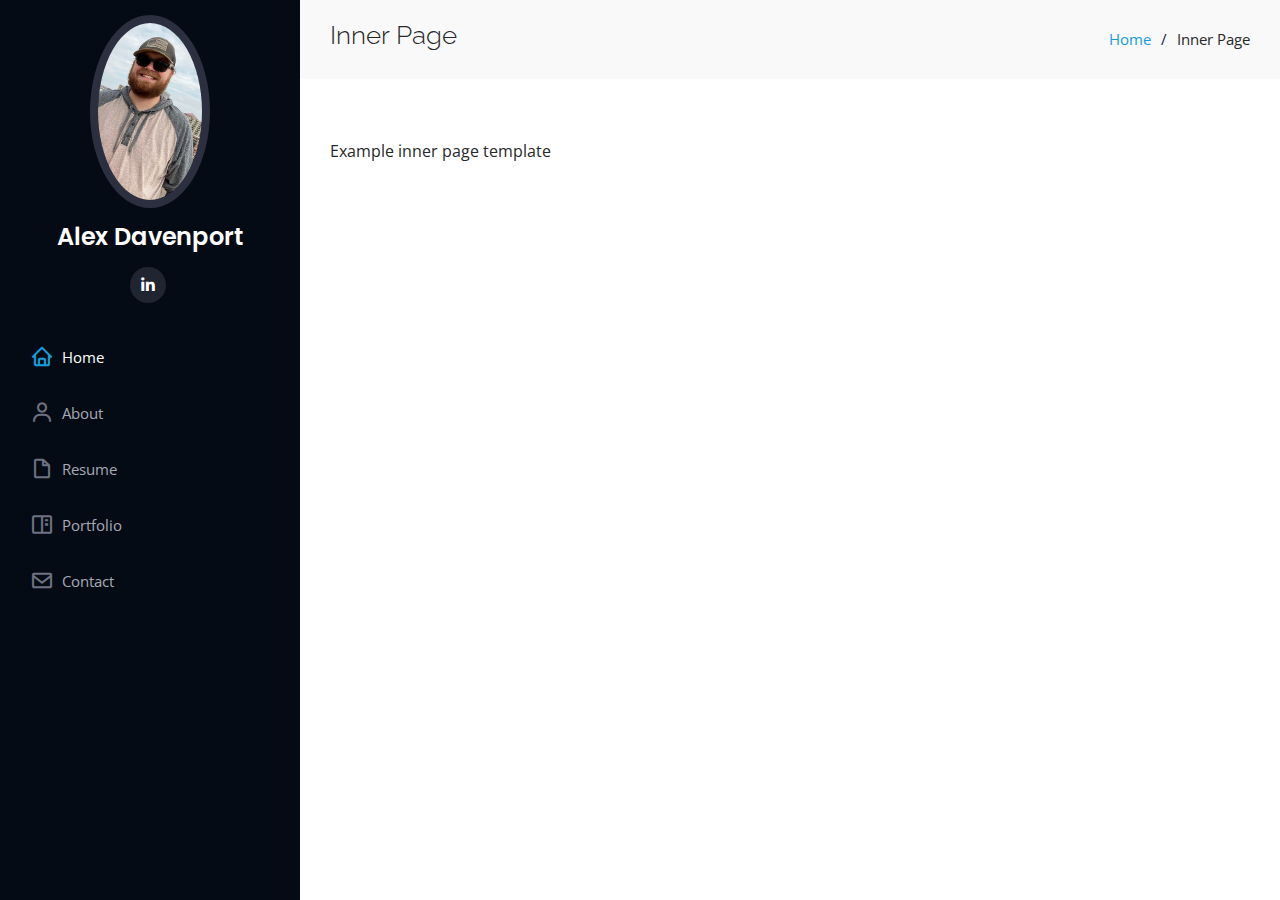
<file: PersonalSite/inner-page.html>
<!DOCTYPE html>
<html lang="en">

<head>
  <meta charset="utf-8">
  <meta content="width=device-width, initial-scale=1.0" name="viewport">

  <title>Inner Page - iPortfolio Bootstrap Template</title>
  <meta content="" name="description">
  <meta content="" name="keywords">

  <!-- Favicons -->
  <link href="assets/img/favicon.png" rel="icon">
  <link href="assets/img/apple-touch-icon.png" rel="apple-touch-icon">

  <!-- Google Fonts -->
  <link href="https://fonts.googleapis.com/css?family=Open+Sans:300,300i,400,400i,600,600i,700,700i|Raleway:300,300i,400,400i,500,500i,600,600i,700,700i|Poppins:300,300i,400,400i,500,500i,600,600i,700,700i" rel="stylesheet">

  <!-- Vendor CSS Files -->
  <link href="assets/vendor/aos/aos.css" rel="stylesheet">
  <link href="assets/vendor/bootstrap/css/bootstrap.min.css" rel="stylesheet">
  <link href="assets/vendor/bootstrap-icons/bootstrap-icons.css" rel="stylesheet">
  <link href="assets/vendor/boxicons/css/boxicons.min.css" rel="stylesheet">
  <link href="assets/vendor/glightbox/css/glightbox.min.css" rel="stylesheet">
  <link href="assets/vendor/swiper/swiper-bundle.min.css" rel="stylesheet">

  <!-- Template Main CSS File -->
  <link href="assets/css/style.css" rel="stylesheet">

  <!-- =======================================================
  * Template Name: iPortfolio
  * Updated: Jul 27 2023 with Bootstrap v5.3.1
  * Template URL: https://bootstrapmade.com/iportfolio-bootstrap-portfolio-websites-template/
  * Author: BootstrapMade.com
  * License: https://bootstrapmade.com/license/
  ======================================================== -->
</head>

<body>

  <!-- ======= Mobile nav toggle button ======= -->
  <i class="bi bi-list mobile-nav-toggle d-xl-none"></i>

  <!-- ======= Header ======= -->
  <header id="header">
    <div class="d-flex flex-column">

      <div class="profile">
        <img src="assets/img/IMG_6214.jpg" alt="" class="img-fluid rounded-circle">
        <h1 class="text-light"><a href="index.html">Alex Davenport</a></h1>
        <div class="social-links mt-3 text-center">
          <a href="#" class="linkedin"><i class="bx bxl-linkedin"></i></a>
        </div>
      </div>

      <nav id="navbar" class="nav-menu navbar">
        <ul>
          <li><a href="#hero" class="nav-link scrollto active"><i class="bx bx-home"></i> <span>Home</span></a></li>
          <li><a href="#about" class="nav-link scrollto"><i class="bx bx-user"></i> <span>About</span></a></li>
          <li><a href="#resume" class="nav-link scrollto"><i class="bx bx-file-blank"></i> <span>Resume</span></a></li>
          <li><a href="#portfolio" class="nav-link scrollto"><i class="bx bx-book-content"></i> <span>Portfolio</span></a></li>
          <li><a href="#contact" class="nav-link scrollto"><i class="bx bx-envelope"></i> <span>Contact</span></a></li>
        </ul>
      </nav><!-- .nav-menu -->
    </div>
  </header><!-- End Header -->

  <main id="main">

    <!-- ======= Breadcrumbs ======= -->
    <section class="breadcrumbs">
      <div class="container">

        <div class="d-flex justify-content-between align-items-center">
          <h2>Inner Page</h2>
          <ol>
            <li><a href="index.html">Home</a></li>
            <li>Inner Page</li>
          </ol>
        </div>

      </div>
    </section><!-- End Breadcrumbs -->

    <section class="inner-page">
      <div class="container">
        <p>
          Example inner page template
        </p>
      </div>
    </section>

  </main><!-- End #main -->

  <!-- ======= Footer ======= -->
  <footer id="footer">
    <div class="container">
    </div>
  </footer><!-- End  Footer -->

  <a href="#" class="back-to-top d-flex align-items-center justify-content-center"><i class="bi bi-arrow-up-short"></i></a>

  <!-- Vendor JS Files -->
  <script src="assets/vendor/purecounter/purecounter_vanilla.js"></script>
  <script src="assets/vendor/aos/aos.js"></script>
  <script src="assets/vendor/bootstrap/js/bootstrap.bundle.min.js"></script>
  <script src="assets/vendor/glightbox/js/glightbox.min.js"></script>
  <script src="assets/vendor/isotope-layout/isotope.pkgd.min.js"></script>
  <script src="assets/vendor/swiper/swiper-bundle.min.js"></script>
  <script src="assets/vendor/typed.js/typed.umd.js"></script>
  <script src="assets/vendor/waypoints/noframework.waypoints.js"></script>
  <script src="assets/vendor/php-email-form/validate.js"></script>

  <!-- Template Main JS File -->
  <script src="assets/js/main.js"></script>

</body>

</html>
</file>
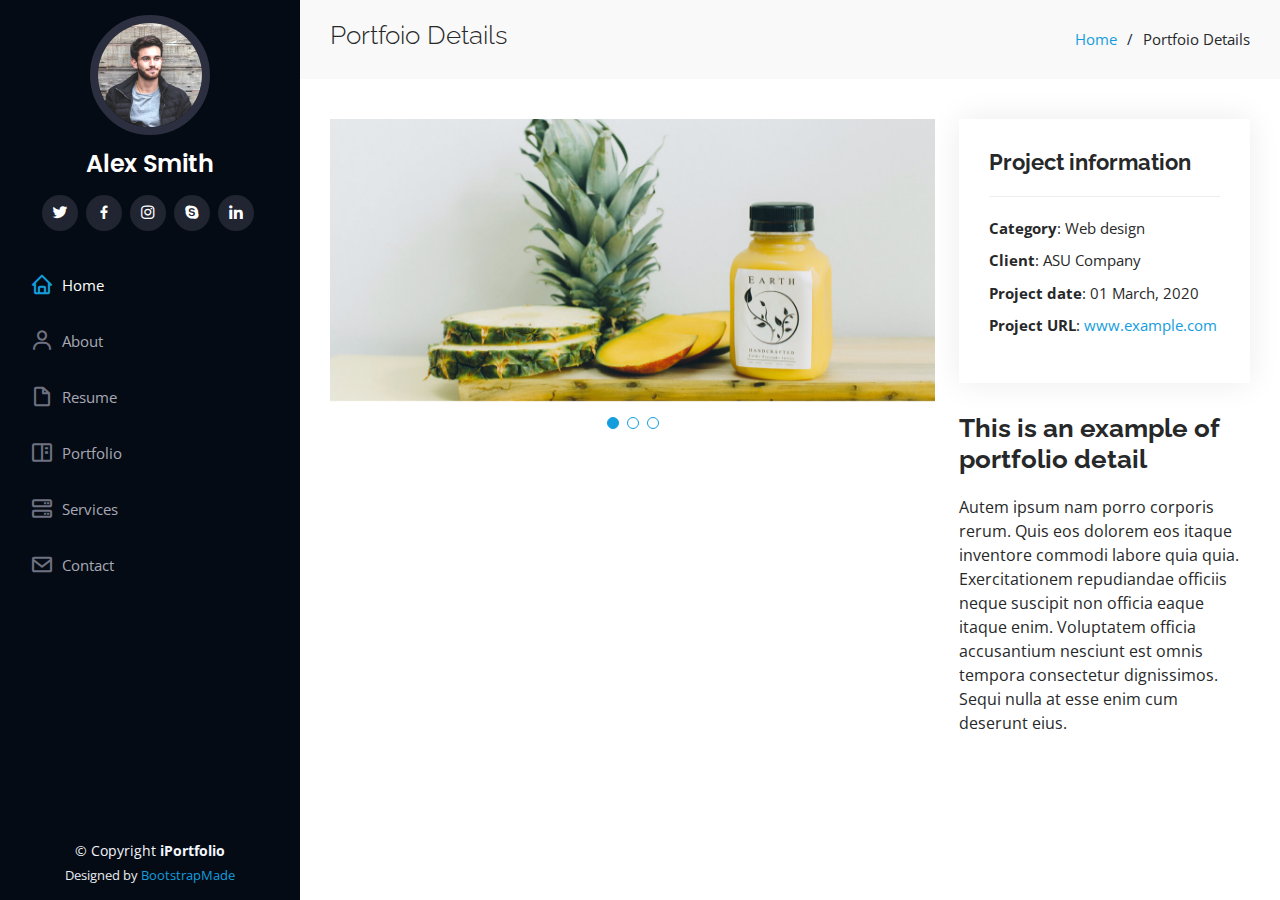
<file: PersonalSite/portfolio-details.html>
<!DOCTYPE html>
<html lang="en">

<head>
  <meta charset="utf-8">
  <meta content="width=device-width, initial-scale=1.0" name="viewport">

  <title>Portfolio Details - iPortfolio Bootstrap Template</title>
  <meta content="" name="description">
  <meta content="" name="keywords">

  <!-- Favicons -->
  <link href="assets/img/favicon.png" rel="icon">
  <link href="assets/img/apple-touch-icon.png" rel="apple-touch-icon">

  <!-- Google Fonts -->
  <link href="https://fonts.googleapis.com/css?family=Open+Sans:300,300i,400,400i,600,600i,700,700i|Raleway:300,300i,400,400i,500,500i,600,600i,700,700i|Poppins:300,300i,400,400i,500,500i,600,600i,700,700i" rel="stylesheet">

  <!-- Vendor CSS Files -->
  <link href="assets/vendor/aos/aos.css" rel="stylesheet">
  <link href="assets/vendor/bootstrap/css/bootstrap.min.css" rel="stylesheet">
  <link href="assets/vendor/bootstrap-icons/bootstrap-icons.css" rel="stylesheet">
  <link href="assets/vendor/boxicons/css/boxicons.min.css" rel="stylesheet">
  <link href="assets/vendor/glightbox/css/glightbox.min.css" rel="stylesheet">
  <link href="assets/vendor/swiper/swiper-bundle.min.css" rel="stylesheet">

  <!-- Template Main CSS File -->
  <link href="assets/css/style.css" rel="stylesheet">

  <!-- =======================================================
  * Template Name: iPortfolio
  * Updated: Jul 27 2023 with Bootstrap v5.3.1
  * Template URL: https://bootstrapmade.com/iportfolio-bootstrap-portfolio-websites-template/
  * Author: BootstrapMade.com
  * License: https://bootstrapmade.com/license/
  ======================================================== -->
</head>

<body>

  <!-- ======= Mobile nav toggle button ======= -->
  <i class="bi bi-list mobile-nav-toggle d-xl-none"></i>

  <!-- ======= Header ======= -->
  <header id="header">
    <div class="d-flex flex-column">

      <div class="profile">
        <img src="assets/img/profile-img.jpg" alt="" class="img-fluid rounded-circle">
        <h1 class="text-light"><a href="index.html">Alex Smith</a></h1>
        <div class="social-links mt-3 text-center">
          <a href="#" class="twitter"><i class="bx bxl-twitter"></i></a>
          <a href="#" class="facebook"><i class="bx bxl-facebook"></i></a>
          <a href="#" class="instagram"><i class="bx bxl-instagram"></i></a>
          <a href="#" class="google-plus"><i class="bx bxl-skype"></i></a>
          <a href="#" class="linkedin"><i class="bx bxl-linkedin"></i></a>
        </div>
      </div>

      <nav id="navbar" class="nav-menu navbar">
        <ul>
          <li><a href="#hero" class="nav-link scrollto active"><i class="bx bx-home"></i> <span>Home</span></a></li>
          <li><a href="#about" class="nav-link scrollto"><i class="bx bx-user"></i> <span>About</span></a></li>
          <li><a href="#resume" class="nav-link scrollto"><i class="bx bx-file-blank"></i> <span>Resume</span></a></li>
          <li><a href="#portfolio" class="nav-link scrollto"><i class="bx bx-book-content"></i> <span>Portfolio</span></a></li>
          <li><a href="#services" class="nav-link scrollto"><i class="bx bx-server"></i> <span>Services</span></a></li>
          <li><a href="#contact" class="nav-link scrollto"><i class="bx bx-envelope"></i> <span>Contact</span></a></li>
        </ul>
      </nav><!-- .nav-menu -->
    </div>
  </header><!-- End Header -->

  <main id="main">

    <!-- ======= Breadcrumbs ======= -->
    <section id="breadcrumbs" class="breadcrumbs">
      <div class="container">

        <div class="d-flex justify-content-between align-items-center">
          <h2>Portfoio Details</h2>
          <ol>
            <li><a href="index.html">Home</a></li>
            <li>Portfoio Details</li>
          </ol>
        </div>

      </div>
    </section><!-- End Breadcrumbs -->

    <!-- ======= Portfolio Details Section ======= -->
    <section id="portfolio-details" class="portfolio-details">
      <div class="container">

        <div class="row gy-4">

          <div class="col-lg-8">
            <div class="portfolio-details-slider swiper">
              <div class="swiper-wrapper align-items-center">

                <div class="swiper-slide">
                  <img src="assets/img/portfolio/portfolio-details-1.jpg" alt="">
                </div>

                <div class="swiper-slide">
                  <img src="assets/img/portfolio/portfolio-details-2.jpg" alt="">
                </div>

                <div class="swiper-slide">
                  <img src="assets/img/portfolio/portfolio-details-3.jpg" alt="">
                </div>

              </div>
              <div class="swiper-pagination"></div>
            </div>
          </div>

          <div class="col-lg-4">
            <div class="portfolio-info">
              <h3>Project information</h3>
              <ul>
                <li><strong>Category</strong>: Web design</li>
                <li><strong>Client</strong>: ASU Company</li>
                <li><strong>Project date</strong>: 01 March, 2020</li>
                <li><strong>Project URL</strong>: <a href="#">www.example.com</a></li>
              </ul>
            </div>
            <div class="portfolio-description">
              <h2>This is an example of portfolio detail</h2>
              <p>
                Autem ipsum nam porro corporis rerum. Quis eos dolorem eos itaque inventore commodi labore quia quia. Exercitationem repudiandae officiis neque suscipit non officia eaque itaque enim. Voluptatem officia accusantium nesciunt est omnis tempora consectetur dignissimos. Sequi nulla at esse enim cum deserunt eius.
              </p>
            </div>
          </div>

        </div>

      </div>
    </section><!-- End Portfolio Details Section -->

  </main><!-- End #main -->

  <!-- ======= Footer ======= -->
  <footer id="footer">
    <div class="container">
      <div class="copyright">
        &copy; Copyright <strong><span>iPortfolio</span></strong>
      </div>
      <div class="credits">
        <!-- All the links in the footer should remain intact. -->
        <!-- You can delete the links only if you purchased the pro version. -->
        <!-- Licensing information: https://bootstrapmade.com/license/ -->
        <!-- Purchase the pro version with working PHP/AJAX contact form: https://bootstrapmade.com/iportfolio-bootstrap-portfolio-websites-template/ -->
        Designed by <a href="https://bootstrapmade.com/">BootstrapMade</a>
      </div>
    </div>
  </footer><!-- End  Footer -->

  <a href="#" class="back-to-top d-flex align-items-center justify-content-center"><i class="bi bi-arrow-up-short"></i></a>

  <!-- Vendor JS Files -->
  <script src="assets/vendor/purecounter/purecounter_vanilla.js"></script>
  <script src="assets/vendor/aos/aos.js"></script>
  <script src="assets/vendor/bootstrap/js/bootstrap.bundle.min.js"></script>
  <script src="assets/vendor/glightbox/js/glightbox.min.js"></script>
  <script src="assets/vendor/isotope-layout/isotope.pkgd.min.js"></script>
  <script src="assets/vendor/swiper/swiper-bundle.min.js"></script>
  <script src="assets/vendor/typed.js/typed.umd.js"></script>
  <script src="assets/vendor/waypoints/noframework.waypoints.js"></script>
  <script src="assets/vendor/php-email-form/validate.js"></script>

  <!-- Template Main JS File -->
  <script src="assets/js/main.js"></script>

</body>

</html>
</file>
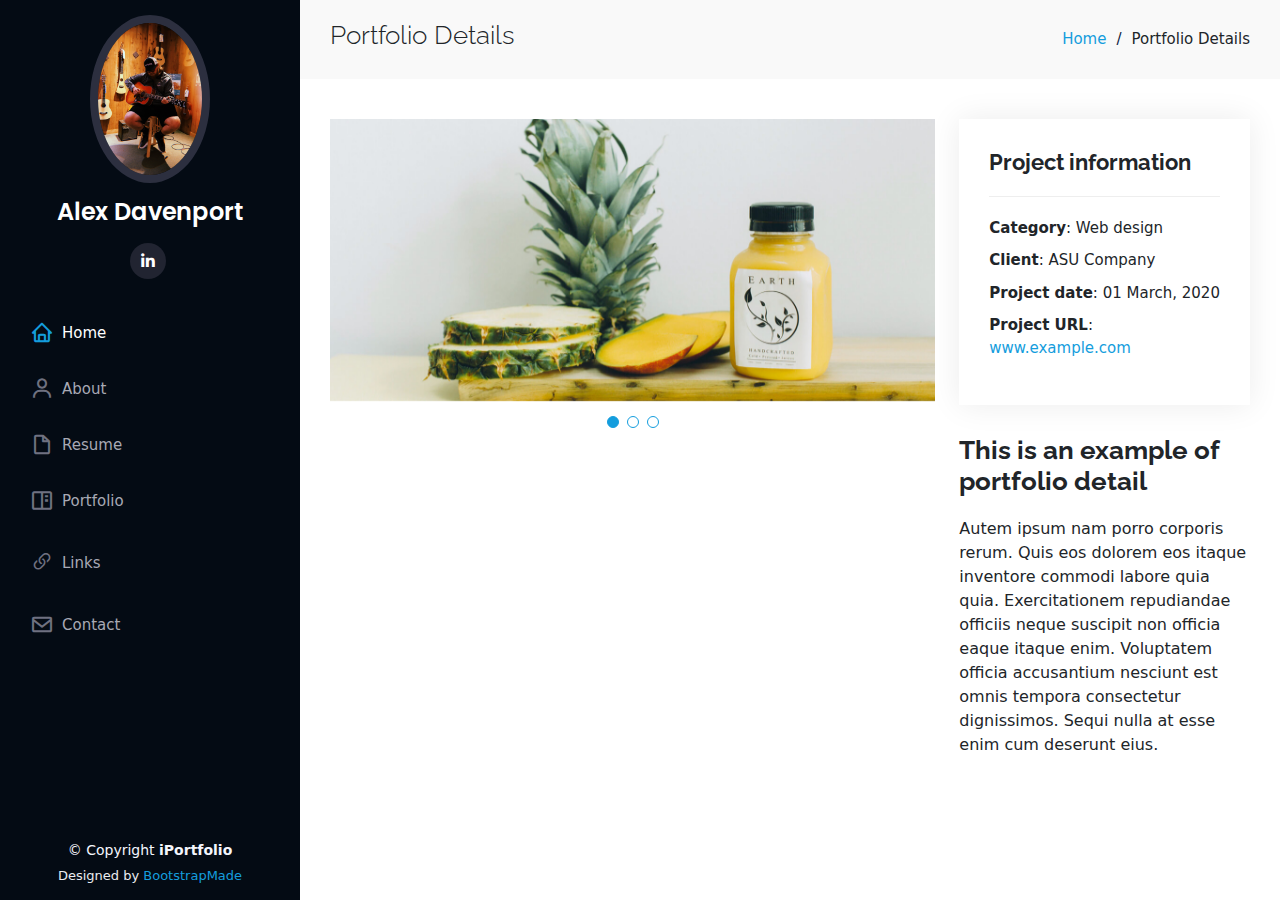
<file: PersonalSite/PersonalSite/_Archive/portfolio-details.html>
<!DOCTYPE html>
<html lang="en">

<head>
  <meta charset="utf-8">
  <meta content="width=device-width, initial-scale=1.0" name="viewport">

  <title>Portfolio Details - iPortfolio Bootstrap Template</title>
  <meta content="" name="description">
  <meta content="" name="keywords">

  <!-- Favicons -->
  <link href="assets/img/favicon.png" rel="icon">
  <link href="assets/img/apple-touch-icon.png" rel="apple-touch-icon">

  <!-- Google Fonts -->
  <link href="https://fonts.googleapis.com/css?family=Open+Sans:300,300i,400,400i,600,600i,700,700i|Raleway:300,300i,400,400i,500,500i,600,600i,700,700i|Poppins:300,300i,400,400i,500,500i,600,600i,700,700i" rel="stylesheet">

  <!-- Vendor CSS Files -->
  <link href="assets/vendor/aos/aos.css" rel="stylesheet">
  <link href="assets/vendor/bootstrap/css/bootstrap.min.css" rel="stylesheet">
  <link href="assets/vendor/bootstrap-icons/bootstrap-icons.css" rel="stylesheet">
  <link href="assets/vendor/boxicons/css/boxicons.min.css" rel="stylesheet">
  <link href="assets/vendor/glightbox/css/glightbox.min.css" rel="stylesheet">
  <link href="assets/vendor/swiper/swiper-bundle.min.css" rel="stylesheet">

  <!-- Template Main CSS File -->
  <link href="assets/css/style.css" rel="stylesheet">

  <!-- =======================================================
  * Template Name: iPortfolio
  * Updated: Jul 27 2023 with Bootstrap v5.3.1
  * Template URL: https://bootstrapmade.com/iportfolio-bootstrap-portfolio-websites-template/
  * Author: BootstrapMade.com
  * License: https://bootstrapmade.com/license/
  ======================================================== -->
</head>

<body>

  <!-- ======= Mobile nav toggle button ======= -->
  <i class="bi bi-list mobile-nav-toggle d-xl-none"></i>

  <!-- ======= Header ======= -->
  <header id="header">
    <div class="d-flex flex-column">

      <div class="profile">
        <img src="assets/img/guitarcenter.jpg" alt="" class="img-fluid rounded-circle">
        <h1 class="text-light"><a href="index.html">Alex Davenport</a></h1>
        <div class="social-links mt-3 text-center">
          <a href="#" class="linkedin"><i class="bx bxl-linkedin"></i></a>
        </div>
      </div>

      <nav id="navbar" class="nav-menu navbar">
        <ul>
          <li><a href="#hero" class="nav-link scrollto active"><i class="bx bx-home"></i> <span>Home</span></a></li>
          <li><a href="#about" class="nav-link scrollto"><i class="bx bx-user"></i> <span>About</span></a></li>
          <li><a href="#resume" class="nav-link scrollto"><i class="bx bx-file-blank"></i> <span>Resume</span></a></li>
          <li><a href="#portfolio" class="nav-link scrollto"><i class="bx bx-book-content"></i> <span>Portfolio</span></a></li>
          <li><a href="#links" class="nav-link scrollto"><i class="bi bi-link-45deg"></i> <span>Links</span></a></li>
          <li><a href="#contact" class="nav-link scrollto"><i class="bx bx-envelope"></i> <span>Contact</span></a></li>
        </ul>
      </nav><!-- .nav-menu -->
    </div>
  </header><!-- End Header -->

  <main id="main">

    <!-- ======= Breadcrumbs ======= -->
    <section id="breadcrumbs" class="breadcrumbs">
      <div class="container">

        <div class="d-flex justify-content-between align-items-center">
          <h2>Portfolio Details</h2>
          <ol>
            <li><a href="index.html">Home</a></li>
            <li>Portfolio Details</li>
          </ol>
        </div>

      </div>
    </section><!-- End Breadcrumbs -->

    <!-- ======= Portfolio Details Section ======= -->
    <section id="portfolio-details" class="portfolio-details">
      <div class="container">

        <div class="row gy-4">

          <div class="col-lg-8">
            <div class="portfolio-details-slider swiper">
              <div class="swiper-wrapper align-items-center">

                <div class="swiper-slide">
                  <img src="assets/img/portfolio/portfolio-details-1.jpg" alt="">
                </div>

                <div class="swiper-slide">
                  <img src="assets/img/portfolio/portfolio-details-2.jpg" alt="">
                </div>

                <div class="swiper-slide">
                  <img src="assets/img/portfolio/portfolio-details-3.jpg" alt="">
                </div>

              </div>
              <div class="swiper-pagination"></div>
            </div>
          </div>

          <div class="col-lg-4">
            <div class="portfolio-info">
              <h3>Project information</h3>
              <ul>
                <li><strong>Category</strong>: Web design</li>
                <li><strong>Client</strong>: ASU Company</li>
                <li><strong>Project date</strong>: 01 March, 2020</li>
                <li><strong>Project URL</strong>: <a href="#">www.example.com</a></li>
              </ul>
            </div>
            <div class="portfolio-description">
              <h2>This is an example of portfolio detail</h2>
              <p>
                Autem ipsum nam porro corporis rerum. Quis eos dolorem eos itaque inventore commodi labore quia quia. Exercitationem repudiandae officiis neque suscipit non officia eaque itaque enim. Voluptatem officia accusantium nesciunt est omnis tempora consectetur dignissimos. Sequi nulla at esse enim cum deserunt eius.
              </p>
            </div>
          </div>

        </div>

      </div>
    </section><!-- End Portfolio Details Section -->

  </main><!-- End #main -->

  <!-- ======= Footer ======= -->
  <footer id="footer">
    <div class="container">
      <div class="copyright">
        &copy; Copyright <strong><span>iPortfolio</span></strong>
      </div>
      <div class="credits">
        <!-- All the links in the footer should remain intact. -->
        <!-- You can delete the links only if you purchased the pro version. -->
        <!-- Licensing information: https://bootstrapmade.com/license/ -->
        <!-- Purchase the pro version with working PHP/AJAX contact form: https://bootstrapmade.com/iportfolio-bootstrap-portfolio-websites-template/ -->
        Designed by <a href="https://bootstrapmade.com/">BootstrapMade</a>
      </div>
    </div>
  </footer><!-- End  Footer -->

  <a href="#" class="back-to-top d-flex align-items-center justify-content-center"><i class="bi bi-arrow-up-short"></i></a>

  <!-- Vendor JS Files -->
  <script src="assets/vendor/purecounter/purecounter_vanilla.js"></script>
  <script src="assets/vendor/aos/aos.js"></script>
  <script src="assets/vendor/bootstrap/js/bootstrap.bundle.min.js"></script>
  <script src="assets/vendor/glightbox/js/glightbox.min.js"></script>
  <script src="assets/vendor/isotope-layout/isotope.pkgd.min.js"></script>
  <script src="assets/vendor/swiper/swiper-bundle.min.js"></script>
  <script src="assets/vendor/typed.js/typed.umd.js"></script>
  <script src="assets/vendor/waypoints/noframework.waypoints.js"></script>
  <script src="assets/vendor/php-email-form/validate.js"></script>

  <!-- Template Main JS File -->
  <script src="assets/js/main.js"></script>

</body>

</html>
</file>
<file: PersonalSite/assets/css/style.css>
/**
* Template Name: iPortfolio
* Updated: Jul 27 2023 with Bootstrap v5.3.1
* Template URL: https://bootstrapmade.com/iportfolio-bootstrap-portfolio-websites-template/
* Author: BootstrapMade.com
* License: https://bootstrapmade.com/license/
*/

/*--------------------------------------------------------------
# General
--------------------------------------------------------------*/
body {
  font-family: "Open Sans", sans-serif;
  color: #272829;
}

a {
  color: #149ddd;
  text-decoration: none;
}

a:hover {
  color: #37b3ed;
  text-decoration: none;
}

h1,
h2,
h3,
h4,
h5,
h6 {
  font-family: "Raleway", sans-serif;
}

/*--------------------------------------------------------------
# Back to top button
--------------------------------------------------------------*/
.back-to-top {
  position: fixed;
  visibility: hidden;
  opacity: 0;
  right: 15px;
  bottom: 15px;
  z-index: 996;
  background: #149ddd;
  width: 40px;
  height: 40px;
  border-radius: 50px;
  transition: all 0.4s;
}

.back-to-top i {
  font-size: 28px;
  color: #fff;
  line-height: 0;
}

.back-to-top:hover {
  background: #2eafec;
  color: #fff;
}

.back-to-top.active {
  visibility: visible;
  opacity: 1;
}

/*--------------------------------------------------------------
# Header
--------------------------------------------------------------*/
#header {
  position: fixed;
  top: 0;
  left: 0;
  bottom: 0;
  width: 300px;
  transition: all ease-in-out 0.5s;
  z-index: 9997;
  transition: all 0.5s;
  padding: 0 15px;
  background: #040b14;
  overflow-y: auto;
}

#header .profile img {
  margin: 15px auto;
  display: block;
  width: 120px;
  border: 8px solid #2c2f3f;
}

#header .profile h1 {
  font-size: 24px;
  margin: 0;
  padding: 0;
  font-weight: 600;
  -moz-text-align-last: center;
  text-align-last: center;
  font-family: "Poppins", sans-serif;
}

#header .profile h1 a,
#header .profile h1 a:hover {
  color: #fff;
  text-decoration: none;
}

#header .profile .social-links a {
  font-size: 18px;
  display: inline-block;
  background: #212431;
  color: #fff;
  line-height: 1;
  padding: 8px 0;
  margin-right: 4px;
  border-radius: 50%;
  text-align: center;
  width: 36px;
  height: 36px;
  transition: 0.3s;
}

#header .profile .social-links a:hover {
  background: #149ddd;
  color: #fff;
  text-decoration: none;
}

#main {
  margin-left: 300px;
}

.container,
.container-fluid {
  padding-left: 30px;
  padding-right: 30px;
}

@media (max-width: 1199px) {
  #header {
    left: -300px;
  }

  #main {
    margin-left: 0;
  }

  .container,
  .container-fluid {
    padding-left: 12px;
    padding-right: 12px;
  }
}

/*--------------------------------------------------------------
# Navigation Menu
--------------------------------------------------------------*/
/* Desktop Navigation */
.nav-menu {
  padding: 30px 0 0 0;
}

.nav-menu * {
  margin: 0;
  padding: 0;
  list-style: none;
}

.nav-menu>ul>li {
  position: relative;
  white-space: nowrap;
}

.nav-menu a,
.nav-menu a:focus {
  display: flex;
  align-items: center;
  color: #a8a9b4;
  padding: 12px 15px;
  margin-bottom: 8px;
  transition: 0.3s;
  font-size: 15px;
}

.nav-menu a i,
.nav-menu a:focus i {
  font-size: 24px;
  padding-right: 8px;
  color: #6f7180;
}

.nav-menu a:hover,
.nav-menu .active,
.nav-menu .active:focus,
.nav-menu li:hover>a {
  text-decoration: none;
  color: #fff;
}

.nav-menu a:hover i,
.nav-menu .active i,
.nav-menu .active:focus i,
.nav-menu li:hover>a i {
  color: #149ddd;
}

/* Mobile Navigation */
.mobile-nav-toggle {
  position: fixed;
  right: 15px;
  top: 15px;
  z-index: 9998;
  border: 0;
  font-size: 24px;
  transition: all 0.4s;
  outline: none !important;
  background-color: #149ddd;
  color: #fff;
  width: 40px;
  height: 40px;
  display: inline-flex;
  align-items: center;
  justify-content: center;
  line-height: 0;
  border-radius: 50px;
  cursor: pointer;
}

.mobile-nav-active {
  overflow: hidden;
}

.mobile-nav-active #header {
  left: 0;
}

/*--------------------------------------------------------------
# Hero Section
--------------------------------------------------------------*/
#hero {
  width: 100%;
  height: 100vh;
  background: url("../img/nasa-Q1p7bh3SHj8-unsplash\ \(2\).jpg") top center;
  background-size: cover;
}

#hero:before {
  content: "";
  background: rgba(5, 13, 24, 0.3);
  position: absolute;
  bottom: 0;
  top: 0;
  left: 0;
  right: 0;
  z-index: 1;
}

#hero .hero-container {
  position: relative;
  z-index: 2;
  min-width: 300px;
}

#hero h1 {
  margin: 0 0 10px 0;
  font-size: 64px;
  font-weight: 700;
  line-height: 56px;
  color: #fff;
}

#hero p {
  color: #fff;
  margin-bottom: 50px;
  font-size: 26px;
  font-family: "Poppins", sans-serif;
}

#hero p span {
  color: #fff;
  padding-bottom: 4px;
  letter-spacing: 1px;
  border-bottom: 3px solid #149ddd;
}

@media (min-width: 1024px) {
  #hero {
    background-attachment: fixed;
  }
}

@media (max-width: 768px) {
  #hero h1 {
    font-size: 28px;
    line-height: 36px;
  }

  #hero h2 {
    font-size: 18px;
    line-height: 24px;
    margin-bottom: 30px;
  }
}

/*--------------------------------------------------------------
# Sections General
--------------------------------------------------------------*/
section {
  padding: 60px 0;
  overflow: hidden;
}

.section-bg {
  background: #f5f8fd;
}

.section-title {
  padding-bottom: 30px;
}

.section-title h2 {
  font-size: 32px;
  font-weight: bold;
  margin-bottom: 20px;
  padding-bottom: 20px;
  position: relative;
  color: #173b6c;
}

.section-title h2::after {
  content: "";
  position: absolute;
  display: block;
  width: 50px;
  height: 3px;
  background: #149ddd;
  bottom: 0;
  left: 0;
}

.section-title p {
  margin-bottom: 0;
}

/*--------------------------------------------------------------
# About
--------------------------------------------------------------*/
.about .content h3 {
  font-weight: 700;
  font-size: 26px;
  color: #173b6c;
}

.about .content ul {
  list-style: none;
  padding: 0;
}

.about .content ul li {
  margin-bottom: 20px;
  display: flex;
  align-items: center;
}

.about .content ul strong {
  margin-right: 10px;
}

.about .content ul i {
  font-size: 16px;
  margin-right: 5px;
  color: #149ddd;
  line-height: 0;
}

.about .content p:last-child {
  margin-bottom: 0;
}

/*--------------------------------------------------------------
# Facts
--------------------------------------------------------------*/
.facts {
  padding-bottom: 30px;
}

.facts .count-box {
  padding: 30px;
  width: 100%;
}

.facts .count-box i {
  display: block;
  font-size: 44px;
  color: #149ddd;
  float: left;
  line-height: 0;
}

.facts .count-box span {
  font-size: 48px;
  line-height: 40px;
  display: block;
  font-weight: 700;
  color: #050d18;
  margin-left: 60px;
}

.facts .count-box p {
  padding: 15px 0 0 0;
  margin: 0 0 0 60px;
  font-family: "Raleway", sans-serif;
  font-size: 14px;
  color: #122f57;
}

.facts .count-box a {
  font-weight: 600;
  display: block;
  margin-top: 20px;
  color: #122f57;
  font-size: 15px;
  font-family: "Poppins", sans-serif;
  transition: ease-in-out 0.3s;
}

.facts .count-box a:hover {
  color: #1f5297;
}

/*--------------------------------------------------------------
# Akills
--------------------------------------------------------------*/
.skills .progress {
  height: 60px;
  display: block;
  background: none;
  border-radius: 0;
}

.skills .progress .skill {
  padding: 0;
  margin: 0 0 6px 0;
  text-transform: uppercase;
  display: block;
  font-weight: 600;
  font-family: "Poppins", sans-serif;
  color: #050d18;
}

.skills .progress .skill .val {
  float: right;
  font-style: normal;
}

.skills .progress-bar-wrap {
  background: #dce8f8;
  height: 10px;
}

.skills .progress-bar {
  width: 1px;
  height: 10px;
  transition: 0.9s;
  background-color: #149ddd;
}

/*--------------------------------------------------------------
# Resume
--------------------------------------------------------------*/
.resume .resume-title {
  font-size: 26px;
  font-weight: 700;
  margin-top: 20px;
  margin-bottom: 20px;
  color: #050d18;
}

.resume .resume-item {
  padding: 0 0 20px 20px;
  margin-top: -2px;
  border-left: 2px solid #1f5297;
  position: relative;
}

.resume .resume-item h4 {
  line-height: 18px;
  font-size: 18px;
  font-weight: 600;
  text-transform: uppercase;
  font-family: "Poppins", sans-serif;
  color: #050d18;
  margin-bottom: 10px;
}

.resume .resume-item h5 {
  font-size: 16px;
  background: #e4edf9;
  padding: 5px 15px;
  display: inline-block;
  font-weight: 600;
  margin-bottom: 10px;
}

.resume .resume-item ul {
  padding-left: 20px;
}

.resume .resume-item ul li {
  padding-bottom: 10px;
}

.resume .resume-item:last-child {
  padding-bottom: 0;
}

.resume .resume-item::before {
  content: "";
  position: absolute;
  width: 16px;
  height: 16px;
  border-radius: 50px;
  left: -9px;
  top: 0;
  background: #fff;
  border: 2px solid #1f5297;
}

/*--------------------------------------------------------------
# Portfolio
--------------------------------------------------------------*/
.portfolio .portfolio-item {
  margin-bottom: 30px;
}

.portfolio #portfolio-flters {
  padding: 0;
  margin: 0 auto 35px auto;
  list-style: none;
  text-align: center;
  background: #fff;
  border-radius: 50px;
  padding: 2px 15px;
}

.portfolio #portfolio-flters li {
  cursor: pointer;
  display: inline-block;
  padding: 10px 15px 8px 15px;
  font-size: 14px;
  font-weight: 600;
  line-height: 1;
  text-transform: uppercase;
  color: #272829;
  margin-bottom: 5px;
  transition: all 0.3s ease-in-out;
}

.portfolio #portfolio-flters li:hover,
.portfolio #portfolio-flters li.filter-active {
  color: #149ddd;
}

.portfolio #portfolio-flters li:last-child {
  margin-right: 0;
}

.portfolio .portfolio-wrap {
  transition: 0.3s;
  position: relative;
  overflow: hidden;
  z-index: 1;
}

.portfolio .portfolio-wrap::before {
  content: "";
  background: rgba(255, 255, 255, 0.5);
  position: absolute;
  left: 0;
  right: 0;
  top: 0;
  bottom: 0;
  transition: all ease-in-out 0.3s;
  z-index: 2;
  opacity: 0;
}

.portfolio .portfolio-wrap .portfolio-links {
  opacity: 1;
  left: 0;
  right: 0;
  bottom: -60px;
  z-index: 3;
  position: absolute;
  transition: all ease-in-out 0.3s;
  display: flex;
  justify-content: center;
}

.portfolio .portfolio-wrap .portfolio-links a {
  color: #fff;
  font-size: 28px;
  text-align: center;
  background: rgba(20, 157, 221, 0.75);
  transition: 0.3s;
  width: 50%;
}

.portfolio .portfolio-wrap .portfolio-links a:hover {
  background: rgba(20, 157, 221, 0.95);
}

.portfolio .portfolio-wrap .portfolio-links a+a {
  border-left: 1px solid #37b3ed;
}

.portfolio .portfolio-wrap:hover::before {
  top: 0;
  left: 0;
  right: 0;
  bottom: 0;
  opacity: 1;
}

.portfolio .portfolio-wrap:hover .portfolio-links {
  opacity: 1;
  bottom: 0;
}

/*--------------------------------------------------------------
# Portfolio Details
--------------------------------------------------------------*/
.portfolio-details {
  padding-top: 40px;
}

.portfolio-details .portfolio-details-slider img {
  width: 100%;
}

.portfolio-details .portfolio-details-slider .swiper-pagination {
  margin-top: 20px;
  position: relative;
}

.portfolio-details .portfolio-details-slider .swiper-pagination .swiper-pagination-bullet {
  width: 12px;
  height: 12px;
  background-color: #fff;
  opacity: 1;
  border: 1px solid #149ddd;
}

.portfolio-details .portfolio-details-slider .swiper-pagination .swiper-pagination-bullet-active {
  background-color: #149ddd;
}

.portfolio-details .portfolio-info {
  padding: 30px;
  box-shadow: 0px 0 30px rgba(5, 13, 24, 0.08);
}

.portfolio-details .portfolio-info h3 {
  font-size: 22px;
  font-weight: 700;
  margin-bottom: 20px;
  padding-bottom: 20px;
  border-bottom: 1px solid #eee;
}

.portfolio-details .portfolio-info ul {
  list-style: none;
  padding: 0;
  font-size: 15px;
}

.portfolio-details .portfolio-info ul li+li {
  margin-top: 10px;
}

.portfolio-details .portfolio-description {
  padding-top: 30px;
}

.portfolio-details .portfolio-description h2 {
  font-size: 26px;
  font-weight: 700;
  margin-bottom: 20px;
}

.portfolio-details .portfolio-description p {
  padding: 0;
}

/*--------------------------------------------------------------
# Services
--------------------------------------------------------------*/
.services .icon-box {
  margin-bottom: 20px;
}

.services .icon {
  float: left;
  display: flex;
  align-items: center;
  justify-content: center;
  width: 54px;
  height: 54px;
  background: #149ddd;
  border-radius: 50%;
  transition: 0.5s;
  border: 1px solid #149ddd;
}

.services .icon i {
  color: #fff;
  font-size: 24px;
  line-height: 0;
}

.services .icon-box:hover .icon {
  background: #fff;
}

.services .icon-box:hover .icon i {
  color: #149ddd;
}

.services .title {
  margin-left: 80px;
  font-weight: 700;
  margin-bottom: 15px;
  font-size: 18px;
}

.services .title a {
  color: #343a40;
}

.services .title a:hover {
  color: #149ddd;
}

.services .description {
  margin-left: 80px;
  line-height: 24px;
  font-size: 14px;
}

/*--------------------------------------------------------------
# Testimonials
--------------------------------------------------------------*/
.testimonials .testimonials-carousel,
.testimonials .testimonials-slider {
  overflow: hidden;
}

.testimonials .testimonial-item {
  box-sizing: content-box;
  text-align: center;
  min-height: 320px;
}

.testimonials .testimonial-item .testimonial-img {
  width: 90px;
  border-radius: 50%;
  margin: 0 auto;
}

.testimonials .testimonial-item h3 {
  font-size: 18px;
  font-weight: bold;
  margin: 10px 0 5px 0;
  color: #111;
}

.testimonials .testimonial-item h4 {
  font-size: 14px;
  color: #999;
  margin: 0;
}

.testimonials .testimonial-item .quote-icon-left,
.testimonials .testimonial-item .quote-icon-right {
  color: #c3e8fa;
  font-size: 26px;
}

.testimonials .testimonial-item .quote-icon-left {
  display: inline-block;
  left: -5px;
  position: relative;
}

.testimonials .testimonial-item .quote-icon-right {
  display: inline-block;
  right: -5px;
  position: relative;
  top: 10px;
}

.testimonials .testimonial-item p {
  font-style: italic;
  margin: 0 15px 15px 15px;
  padding: 20px;
  background: #fff;
  position: relative;
  margin-bottom: 35px;
  border-radius: 6px;
  box-shadow: 0px 2px 15px rgba(0, 0, 0, 0.1);
}

.testimonials .testimonial-item p::after {
  content: "";
  width: 0;
  height: 0;
  border-top: 20px solid #fff;
  border-right: 20px solid transparent;
  border-left: 20px solid transparent;
  position: absolute;
  bottom: -20px;
  left: calc(50% - 20px);
}

.testimonials .swiper-pagination {
  margin-top: 20px;
  position: relative;
}

.testimonials .swiper-pagination .swiper-pagination-bullet {
  width: 12px;
  height: 12px;
  background-color: #fff;
  opacity: 1;
  border: 1px solid #149ddd;
}

.testimonials .swiper-pagination .swiper-pagination-bullet-active {
  background-color: #149ddd;
}

/*--------------------------------------------------------------
# Contact
--------------------------------------------------------------*/
.contact {
  padding-bottom: 130px;
}

.contact .info {
  padding: 30px;
  background: #fff;
  width: 100%;
  box-shadow: 0 0 24px 0 rgba(0, 0, 0, 0.12);
}

.contact .info i {
  font-size: 20px;
  color: #149ddd;
  float: left;
  width: 44px;
  height: 44px;
  background: #dff3fc;
  display: flex;
  justify-content: center;
  align-items: center;
  border-radius: 50px;
  transition: all 0.3s ease-in-out;
}

.contact .info h4 {
  padding: 0 0 0 60px;
  font-size: 22px;
  font-weight: 600;
  margin-bottom: 5px;
  color: #050d18;
}

.contact .info p {
  padding: 0 0 10px 60px;
  margin-bottom: 20px;
  font-size: 14px;
  color: #173b6c;
}

.contact .info .email p {
  padding-top: 5px;
}

.contact .info .social-links {
  padding-left: 60px;
}

.contact .info .social-links a {
  font-size: 18px;
  display: inline-block;
  background: #333;
  color: #fff;
  line-height: 1;
  padding: 8px 0;
  border-radius: 50%;
  text-align: center;
  width: 36px;
  height: 36px;
  transition: 0.3s;
  margin-right: 10px;
}

.contact .info .social-links a:hover {
  background: #149ddd;
  color: #fff;
}

.contact .info .email:hover i,
.contact .info .address:hover i,
.contact .info .phone:hover i {
  background: #149ddd;
  color: #fff;
}

.contact .php-email-form {
  width: 100%;
  padding: 30px;
  background: #fff;
  box-shadow: 0 0 24px 0 rgba(0, 0, 0, 0.12);
}

.contact .php-email-form .form-group {
  padding-bottom: 8px;
}

.contact .php-email-form .validate {
  display: none;
  color: red;
  margin: 0 0 15px 0;
  font-weight: 400;
  font-size: 13px;
}

.contact .php-email-form .error-message {
  display: none;
  color: #fff;
  background: #ed3c0d;
  text-align: left;
  padding: 15px;
  font-weight: 600;
}

.contact .php-email-form .error-message br+br {
  margin-top: 25px;
}

.contact .php-email-form .sent-message {
  display: none;
  color: #fff;
  background: #18d26e;
  text-align: center;
  padding: 15px;
  font-weight: 600;
}

.contact .php-email-form .loading {
  display: none;
  background: #fff;
  text-align: center;
  padding: 15px;
}

.contact .php-email-form .loading:before {
  content: "";
  display: inline-block;
  border-radius: 50%;
  width: 24px;
  height: 24px;
  margin: 0 10px -6px 0;
  border: 3px solid #18d26e;
  border-top-color: #eee;
  animation: animate-loading 1s linear infinite;
}

.contact .php-email-form .form-group {
  margin-bottom: 15px;
}

.contact .php-email-form label {
  padding-bottom: 8px;
}

.contact .php-email-form input,
.contact .php-email-form textarea {
  border-radius: 0;
  box-shadow: none;
  font-size: 14px;
}

.contact .php-email-form input {
  height: 44px;
}

.contact .php-email-form textarea {
  padding: 10px 15px;
}

.contact .php-email-form button[type=submit] {
  background: #149ddd;
  border: 0;
  padding: 10px 24px;
  color: #fff;
  transition: 0.4s;
  border-radius: 4px;
}

.contact .php-email-form button[type=submit]:hover {
  background: #37b3ed;
}

@keyframes animate-loading {
  0% {
    transform: rotate(0deg);
  }

  100% {
    transform: rotate(360deg);
  }
}

/*--------------------------------------------------------------
# Breadcrumbs
--------------------------------------------------------------*/
.breadcrumbs {
  padding: 20px 0;
  background: #f9f9f9;
}

.breadcrumbs h2 {
  font-size: 26px;
  font-weight: 300;
}

.breadcrumbs ol {
  display: flex;
  flex-wrap: wrap;
  list-style: none;
  padding: 0;
  margin: 0;
  font-size: 15px;
}

.breadcrumbs ol li+li {
  padding-left: 10px;
}

.breadcrumbs ol li+li::before {
  display: inline-block;
  padding-right: 10px;
  color: #0e2442;
  content: "/";
}

@media (max-width: 768px) {
  .breadcrumbs .d-flex {
    display: block !important;
  }

  .breadcrumbs ol {
    display: block;
  }

  .breadcrumbs ol li {
    display: inline-block;
  }
}

/*--------------------------------------------------------------
# Footer
--------------------------------------------------------------*/
#footer {
  padding: 15px;
  color: #f4f6fd;
  font-size: 14px;
  position: fixed;
  left: 0;
  bottom: 0;
  width: 300px;
  z-index: 9999;
  background: #040b14;
}

#footer .copyright {
  text-align: center;
}

#footer .credits {
  padding-top: 5px;
  text-align: center;
  font-size: 13px;
  color: #eaebf0;
}

@media (max-width: 1199px) {
  #footer {
    position: static;
    width: auto;
    padding-right: 20px 15px;
  }
}
</file>
<file: PersonalSite/PersonalSite/_Archive/assets/css/style.css>
F/**
* Template Name: iPortfolio
* Updated: Jul 27 2023 with Bootstrap v5.3.1
* Template URL: https://bootstrapmade.com/iportfolio-bootstrap-portfolio-websites-template/
* Author: BootstrapMade.com
* License: https://bootstrapmade.com/license/
*/

/*--------------------------------------------------------------
# General
--------------------------------------------------------------*/
body {
  position: relative;
  font-family: "Open Sans", sans-serif;
  color: #272829;
}

a {
  color: #149ddd;
  text-decoration: none;
}

a:hover {
  color: #37b3ed;
  text-decoration: none;
}

h1,
h2,
h3,
h4,
h5,
h6 {
  font-family: "Raleway", sans-serif;
}

/*--------------------------------------------------------------
# Back to top button
--------------------------------------------------------------*/
.back-to-top {
  position: fixed;
  visibility: hidden;
  opacity: 0;
  right: 15px;
  bottom: 15px;
  z-index: 996;
  background: #149ddd;
  width: 40px;
  height: 40px;
  border-radius: 50px;
  transition: all 0.4s;
}

.back-to-top i {
  font-size: 28px;
  color: #fff;
  line-height: 0;
}

.back-to-top:hover {
  background: #2eafec;
  color: #fff;
}

.back-to-top.active {
  visibility: visible;
  opacity: 1;
}

/*--------------------------------------------------------------
# Header
--------------------------------------------------------------*/
#header {
  position: fixed;
  top: 0;
  left: 0;
  bottom: 0;
  width: 300px;
  transition: all ease-in-out 0.5s;
  z-index: 9997;
  transition: all 0.5s;
  padding: 0 15px;
  background: #040b14;
  overflow-y: auto;
}

#header .profile img {
  margin: 15px auto;
  display: block;
  width: 120px;
  border: 8px solid #2c2f3f;
}

#header .profile h1 {
  font-size: 24px;
  margin: 0;
  padding: 0;
  font-weight: 600;
  -moz-text-align-last: center;
  text-align-last: center;
  font-family: "Poppins", sans-serif;
}

#header .profile h1 a,
#header .profile h1 a:hover {
  color: #fff;
  text-decoration: none;
}

#header .profile .social-links a {
  font-size: 18px;
  display: inline-block;
  background: #212431;
  color: #fff;
  line-height: 1;
  padding: 8px 0;
  margin-right: 4px;
  border-radius: 50%;
  text-align: center;
  width: 36px;
  height: 36px;
  transition: 0.3s;
}

#header .profile .social-links a:hover {
  background: #149ddd;
  color: #fff;
  text-decoration: none;
}

#main {
  margin-left: 300px;
}

.container,
.container-fluid {
  padding-left: 30px;
  padding-right: 30px;
}

@media (max-width: 1199px) {
  #header {
    left: -300px;
  }

  #main {
    /*margin-left: 0;*/
  }

  .container,
  .container-fluid {
    padding-left: 12px;
    padding-right: 12px;
  }
}

/*--------------------------------------------------------------
# Navigation Menu
--------------------------------------------------------------*/
/* Desktop Navigation */
.nav-menu {
  padding: 30px 0 0 0;
}

.nav-menu * {
  margin: 0;
  padding: 0;
  list-style: none;
}

.nav-menu>ul>li {
  position: relative;
  white-space: nowrap;
}

.nav-menu a,
.nav-menu a:focus {
  display: flex;
  align-items: center;
  color: #a8a9b4;
  padding: 12px 15px;
  margin-bottom: 8px;
  transition: 0.3s;
  font-size: 15px;
}

.nav-menu a i,
.nav-menu a:focus i {
  font-size: 24px;
  padding-right: 8px;
  color: #6f7180;
}

.nav-menu a:hover,
.nav-menu .active,
.nav-menu .active:focus,
.nav-menu li:hover>a {
  text-decoration: none;
  color: #fff;
}

.nav-menu a:hover i,
.nav-menu .active i,
.nav-menu .active:focus i,
.nav-menu li:hover>a i {
  color: #149ddd;
}

/* Mobile Navigation */
.mobile-nav-toggle {
  position: fixed;
  right: 15px;
  top: 15px;
  z-index: 9998;
  border: 0;
  font-size: 24px;
  transition: all 0.4s;
  outline: none !important;
  background-color: #149ddd;
  color: #fff;
  width: 40px;
  height: 40px;
  display: inline-flex;
  align-items: center;
  justify-content: center;
  line-height: 0;
  border-radius: 50px;
  cursor: pointer;
}

.mobile-nav-active {
  overflow: hidden;
}

.mobile-nav-active #header {
  left: 0;
}

/*--------------------------------------------------------------
# Hero Section
--------------------------------------------------------------*/
#hero {
  width: 100%;
  height: 100vh;
  background: url("../images/nasa-Q1p7bh3SHj8-unsplash\ \(2\).jpg") top center;
  background-size: cover;
}

#hero:before {
  content: "";
  background: rgba(5, 13, 24, 0.3);
  position: absolute;
  bottom: 0;
  top: 0;
  left: 0;
  right: 0;
  z-index: 1;
}

#hero .hero-container {
  position: relative;
  z-index: 2;
  min-width: 300px;
}

#hero h1 {
  margin: 0 0 10px 0;
  font-size: 64px;
  font-weight: 700;
  line-height: 56px;
  color: #fff;
}

#hero p {
  color: #fff;
  margin-bottom: 50px;
  font-size: 26px;
  font-family: "Poppins", sans-serif;
}

#hero p span {
  color: #fff;
  padding-bottom: 4px;
  letter-spacing: 1px;
  border-bottom: 3px solid #149ddd;
}

@media (min-width: 1024px) {
  #hero {
    background-attachment: fixed;
  }
}

@media (max-width: 768px) {
  #hero h1 {
    font-size: 28px;
    line-height: 36px;
  }

  #hero h2 {
    font-size: 18px;
    line-height: 24px;
    margin-bottom: 30px;
  }
}

/*--------------------------------------------------------------
# Sections General
--------------------------------------------------------------*/
section {
  padding: 60px 0;
  overflow: hidden;
}

.section-bg {
  background: #f5f8fd;
}

.section-title {
  padding-bottom: 30px;
}

.section-title h2 {
  font-size: 32px;
  font-weight: bold;
  margin-bottom: 20px;
  padding-bottom: 20px;
  position: relative;
  color: #173b6c;
}

.section-title h2::after {
  content: "";
  position: absolute;
  display: block;
  width: 50px;
  height: 3px;
  background: #149ddd;
  bottom: 0;
  left: 0;
}

.section-title p {
  margin-bottom: 0;
}

/*--------------------------------------------------------------
# About
--------------------------------------------------------------*/
.about .content h3 {
  font-weight: 700;
  font-size: 26px;
  color: #173b6c;
}

.about .content ul {
  list-style: none;
  padding: 0;
}

.about .content ul li {
  margin-bottom: 20px;
  display: flex;
  align-items: center;
}

.about .content ul strong {
  margin-right: 10px;
}

.about .content ul i {
  font-size: 16px;
  margin-right: 5px;
  color: #149ddd;
  line-height: 0;
}

.about .content p:last-child {
  margin-bottom: 0;
}

/*--------------------------------------------------------------
# Facts
--------------------------------------------------------------*/
.facts {
  padding-bottom: 30px;
}

.facts .count-box {
  padding: 30px;
  width: 100%;
}

.facts .count-box i {
  display: block;
  font-size: 44px;
  color: #149ddd;
  float: left;
  line-height: 0;
}

.facts .count-box span {
  font-size: 48px;
  line-height: 40px;
  display: block;
  font-weight: 700;
  color: #050d18;
  margin-left: 60px;
}

.facts .count-box p {
  padding: 15px 0 0 0;
  margin: 0 0 0 60px;
  font-family: "Raleway", sans-serif;
  font-size: 14px;
  color: #122f57;
}

.facts .count-box a {
  font-weight: 600;
  display: block;
  margin-top: 20px;
  color: #122f57;
  font-size: 15px;
  font-family: "Poppins", sans-serif;
  transition: ease-in-out 0.3s;
}

.facts .count-box a:hover {
  color: #1f5297;
}

/*--------------------------------------------------------------
# Akills
--------------------------------------------------------------*/
.skills .progress {
  height: 60px;
  display: block;
  background: none;
  border-radius: 0;
}

.skills .progress .skill {
  padding: 0;
  margin: 0 0 6px 0;
  text-transform: uppercase;
  display: block;
  font-weight: 600;
  font-family: "Poppins", sans-serif;
  color: #050d18;
}

.skills .progress .skill .val {
  float: right;
  font-style: normal;
}

.skills .progress-bar-wrap {
  background: #dce8f8;
  height: 10px;
}

.skills .progress-bar {
  width: 1px;
  height: 10px;
  transition: 0.9s;
  background-color: #149ddd;
}

/*--------------------------------------------------------------
# Resume
--------------------------------------------------------------*/
.resume .resume-title {
  font-size: 26px;
  font-weight: 700;
  margin-top: 20px;
  margin-bottom: 20px;
  color: #050d18;
}

.resume .resume-item {
  padding: 0 0 20px 20px;
  margin-top: -2px;
  border-left: 2px solid #1f5297;
  position: relative;
}

.resume .resume-item h4 {
  line-height: 18px;
  font-size: 18px;
  font-weight: 600;
  text-transform: uppercase;
  font-family: "Poppins", sans-serif;
  color: #050d18;
  margin-bottom: 10px;
}

.resume .resume-item h5 {
  font-size: 16px;
  background: #e4edf9;
  padding: 5px 15px;
  display: inline-block;
  font-weight: 600;
  margin-bottom: 10px;
}

.resume .resume-item ul {
  padding-left: 20px;
}

.resume .resume-item ul li {
  padding-bottom: 10px;
}

.resume .resume-item:last-child {
  padding-bottom: 0;
}

.resume .resume-item::before {
  content: "";
  position: absolute;
  width: 16px;
  height: 16px;
  border-radius: 50px;
  left: -9px;
  top: 0;
  background: #fff;
  border: 2px solid #1f5297;
}

/*--------------------------------------------------------------
# Portfolio
--------------------------------------------------------------*/
.portfolio .portfolio-item {
  margin-bottom: 30px;
}

.portfolio #portfolio-flters {
  padding: 0;
  margin: 0 auto 35px auto;
  list-style: none;
  text-align: center;
  background: #fff;
  border-radius: 50px;
  padding: 2px 15px;
}

.portfolio #portfolio-flters li {
  cursor: pointer;
  display: inline-block;
  padding: 10px 15px 8px 15px;
  font-size: 14px;
  font-weight: 600;
  line-height: 1;
  text-transform: uppercase;
  color: #272829;
  margin-bottom: 5px;
  transition: all 0.3s ease-in-out;
}

.portfolio #portfolio-flters li:hover,
.portfolio #portfolio-flters li.filter-active {
  color: #149ddd;
}

.portfolio #portfolio-flters li:last-child {
  margin-right: 0;
}

.portfolio .portfolio-wrap {
  transition: 0.3s;
  position: relative;
  overflow: hidden;
  z-index: 1;
}

.portfolio .portfolio-wrap::before {
  content: "";
  background: rgba(255, 255, 255, 0.5);
  position: absolute;
  left: 0;
  right: 0;
  top: 0;
  bottom: 0;
  transition: all ease-in-out 0.3s;
  z-index: 2;
  opacity: 0;
}

.portfolio .portfolio-wrap .portfolio-links {
  opacity: 1;
  left: 0;
  right: 0;
  bottom: -60px;
  z-index: 3;
  position: absolute;
  transition: all ease-in-out 0.3s;
  display: flex;
  justify-content: center;
}

.portfolio .portfolio-wrap .portfolio-links a {
  color: #fff;
  font-size: 28px;
  text-align: center;
  background: rgba(20, 157, 221, 0.75);
  transition: 0.3s;
  width: 50%;
}

.portfolio .portfolio-wrap .portfolio-links a:hover {
  background: rgba(20, 157, 221, 0.95);
}

.portfolio .portfolio-wrap .portfolio-links a+a {
  border-left: 1px solid #37b3ed;
}

.portfolio .portfolio-wrap:hover::before {
  top: 0;
  left: 0;
  right: 0;
  bottom: 0;
  opacity: 1;
}

.portfolio .portfolio-wrap:hover .portfolio-links {
  opacity: 1;
  bottom: 0;
}

/*--------------------------------------------------------------
# Portfolio Details
--------------------------------------------------------------*/
.portfolio-details {
  padding-top: 40px;
}

.portfolio-details .portfolio-details-slider img {
  width: 100%;
}

.portfolio-details .portfolio-details-slider .swiper-pagination {
  margin-top: 20px;
  position: relative;
}

.portfolio-details .portfolio-details-slider .swiper-pagination .swiper-pagination-bullet {
  width: 12px;
  height: 12px;
  background-color: #fff;
  opacity: 1;
  border: 1px solid #149ddd;
}

.portfolio-details .portfolio-details-slider .swiper-pagination .swiper-pagination-bullet-active {
  background-color: #149ddd;
}

.portfolio-details .portfolio-info {
  padding: 30px;
  box-shadow: 0px 0 30px rgba(5, 13, 24, 0.08);
}

.portfolio-details .portfolio-info h3 {
  font-size: 22px;
  font-weight: 700;
  margin-bottom: 20px;
  padding-bottom: 20px;
  border-bottom: 1px solid #eee;
}

.portfolio-details .portfolio-info ul {
  list-style: none;
  padding: 0;
  font-size: 15px;
}

.portfolio-details .portfolio-info ul li+li {
  margin-top: 10px;
}

.portfolio-details .portfolio-description {
  padding-top: 30px;
}

.portfolio-details .portfolio-description h2 {
  font-size: 26px;
  font-weight: 700;
  margin-bottom: 20px;
}

.portfolio-details .portfolio-description p {
  padding: 0;
}

/*--------------------------------------------------------------
# Services
--------------------------------------------------------------*/
.services .icon-box {
  margin-bottom: 20px;
}

.services .icon {
  float: left;
  display: flex;
  align-items: center;
  justify-content: center;
  width: 54px;
  height: 54px;
  background: #149ddd;
  border-radius: 50%;
  transition: 0.5s;
  border: 1px solid #149ddd;
}

.services .icon i {
  color: #fff;
  font-size: 24px;
  line-height: 0;
}

.services .icon-box:hover .icon {
  background: #fff;
}

.services .icon-box:hover .icon i {
  color: #149ddd;
}

.services .title {
  margin-left: 80px;
  font-weight: 700;
  margin-bottom: 15px;
  font-size: 18px;
}

.services .title a {
  color: #343a40;
}

.services .title a:hover {
  color: #149ddd;
}

.services .description {
  margin-left: 80px;
  line-height: 24px;
  font-size: 14px;
}

/*--------------------------------------------------------------
# Testimonials
--------------------------------------------------------------*/
.testimonials .testimonials-carousel,
.testimonials .testimonials-slider {
  overflow: hidden;
}

.testimonials .testimonial-item {
  box-sizing: content-box;
  text-align: center;
  min-height: 320px;
}

.testimonials .testimonial-item .testimonial-img {
  width: 90px;
  border-radius: 50%;
  margin: 0 auto;
}

.testimonials .testimonial-item h3 {
  font-size: 18px;
  font-weight: bold;
  margin: 10px 0 5px 0;
  color: #111;
}

.testimonials .testimonial-item h4 {
  font-size: 14px;
  color: #999;
  margin: 0;
}

.testimonials .testimonial-item .quote-icon-left,
.testimonials .testimonial-item .quote-icon-right {
  color: #c3e8fa;
  font-size: 26px;
}

.testimonials .testimonial-item .quote-icon-left {
  display: inline-block;
  left: -5px;
  position: relative;
}

.testimonials .testimonial-item .quote-icon-right {
  display: inline-block;
  right: -5px;
  position: relative;
  top: 10px;
}

.testimonials .testimonial-item p {
  font-style: italic;
  margin: 0 15px 15px 15px;
  padding: 20px;
  background: #fff;
  position: relative;
  margin-bottom: 35px;
  border-radius: 6px;
  box-shadow: 0px 2px 15px rgba(0, 0, 0, 0.1);
}

.testimonials .testimonial-item p::after {
  content: "";
  width: 0;
  height: 0;
  border-top: 20px solid #fff;
  border-right: 20px solid transparent;
  border-left: 20px solid transparent;
  position: absolute;
  bottom: -20px;
  left: calc(50% - 20px);
}

.testimonials .swiper-pagination {
  margin-top: 20px;
  position: relative;
}

.testimonials .swiper-pagination .swiper-pagination-bullet {
  width: 12px;
  height: 12px;
  background-color: #fff;
  opacity: 1;
  border: 1px solid #149ddd;
}

.testimonials .swiper-pagination .swiper-pagination-bullet-active {
  background-color: #149ddd;
}

/*--------------------------------------------------------------
# Contact
--------------------------------------------------------------*/
.contact {
  padding-bottom: 130px;
}

.contact .info {
  padding: 30px;
  background: #fff;
  width: 100%;
  box-shadow: 0 0 24px 0 rgba(0, 0, 0, 0.12);
}

.contact .info i {
  font-size: 20px;
  color: #149ddd;
  float: left;
  width: 44px;
  height: 44px;
  background: #dff3fc;
  display: flex;
  justify-content: center;
  align-items: center;
  border-radius: 50px;
  transition: all 0.3s ease-in-out;
}

.contact .info h4 {
  padding: 0 0 0 60px;
  font-size: 22px;
  font-weight: 600;
  margin-bottom: 5px;
  color: #050d18;
}

.contact .info p {
  padding: 0 0 10px 60px;
  margin-bottom: 20px;
  font-size: 14px;
  color: #173b6c;
}

.contact .info .email p {
  padding-top: 5px;
}

.contact .info .social-links {
  padding-left: 60px;
}

.contact .info .social-links a {
  font-size: 18px;
  display: inline-block;
  background: #333;
  color: #fff;
  line-height: 1;
  padding: 8px 0;
  border-radius: 50%;
  text-align: center;
  width: 36px;
  height: 36px;
  transition: 0.3s;
  margin-right: 10px;
}

.contact .info .social-links a:hover {
  background: #149ddd;
  color: #fff;
}

.contact .info .email:hover i,
.contact .info .address:hover i,
.contact .info .phone:hover i {
  background: #149ddd;
  color: #fff;
}

.contact .php-email-form {
  width: 100%;
  padding: 30px;
  background: #fff;
  box-shadow: 0 0 24px 0 rgba(0, 0, 0, 0.12);
}

.contact .php-email-form .form-group {
  padding-bottom: 8px;
}

.contact .php-email-form .validate {
  display: none;
  color: red;
  margin: 0 0 15px 0;
  font-weight: 400;
  font-size: 13px;
}

.contact .php-email-form .error-message {
  display: none;
  color: #fff;
  background: #ed3c0d;
  text-align: left;
  padding: 15px;
  font-weight: 600;
}

.contact .php-email-form .error-message br+br {
  margin-top: 25px;
}

.contact .php-email-form .sent-message {
  display: none;
  color: #fff;
  background: #18d26e;
  text-align: center;
  padding: 15px;
  font-weight: 600;
}

.contact .php-email-form .loading {
  display: none;
  background: #fff;
  text-align: center;
  padding: 15px;
}

.contact .php-email-form .loading:before {
  content: "";
  display: inline-block;
  border-radius: 50%;
  width: 24px;
  height: 24px;
  margin: 0 10px -6px 0;
  border: 3px solid #18d26e;
  border-top-color: #eee;
  animation: animate-loading 1s linear infinite;
}

.contact .php-email-form .form-group {
  margin-bottom: 15px;
}

.contact .php-email-form label {
  padding-bottom: 8px;
}

.contact .php-email-form input,
.contact .php-email-form textarea {
  border-radius: 0;
  box-shadow: none;
  font-size: 14px;
}

.contact .php-email-form input {
  height: 44px;
}

.contact .php-email-form textarea {
  padding: 10px 15px;
}

.contact .php-email-form button[type=submit] {
  background: #149ddd;
  border: 0;
  padding: 10px 24px;
  color: #fff;
  transition: 0.4s;
  border-radius: 4px;
}

.contact .php-email-form button[type=submit]:hover {
  background: #37b3ed;
}

@keyframes animate-loading {
  0% {
    transform: rotate(0deg);
  }

  100% {
    transform: rotate(360deg);
  }
}

/*--------------------------------------------------------------
# Breadcrumbs
--------------------------------------------------------------*/
.breadcrumbs {
  padding: 20px 0;
  background: #f9f9f9;
}

.breadcrumbs h2 {
  font-size: 26px;
  font-weight: 300;
}

.breadcrumbs ol {
  display: flex;
  flex-wrap: wrap;
  list-style: none;
  padding: 0;
  margin: 0;
  font-size: 15px;
}

.breadcrumbs ol li+li {
  padding-left: 10px;
}

.breadcrumbs ol li+li::before {
  display: inline-block;
  padding-right: 10px;
  color: #0e2442;
  content: "/";
}

@media (max-width: 768px) {
  .breadcrumbs .d-flex {
    display: block !important;
  }

  .breadcrumbs ol {
    display: block;
  }

  .breadcrumbs ol li {
    display: inline-block;
  }
}

/*--------------------------------------------------------------
# Footer
--------------------------------------------------------------*/
#footer {
  padding: 15px;
  color: #f4f6fd;
  font-size: 14px;
  position: fixed;
  left: 0;
  bottom: 0;
  width: 300px;
  z-index: 9999;
  background: #040b14;
}

#footer .copyright {
  text-align: center;
}

#footer .credits {
  padding-top: 5px;
  text-align: center;
  font-size: 13px;
  color: #eaebf0;
}

@media (max-width: 1199px) {
  #footer {
    position: static;
    width: auto;
    padding-right: 20px 15px;
  }
}
</file>
